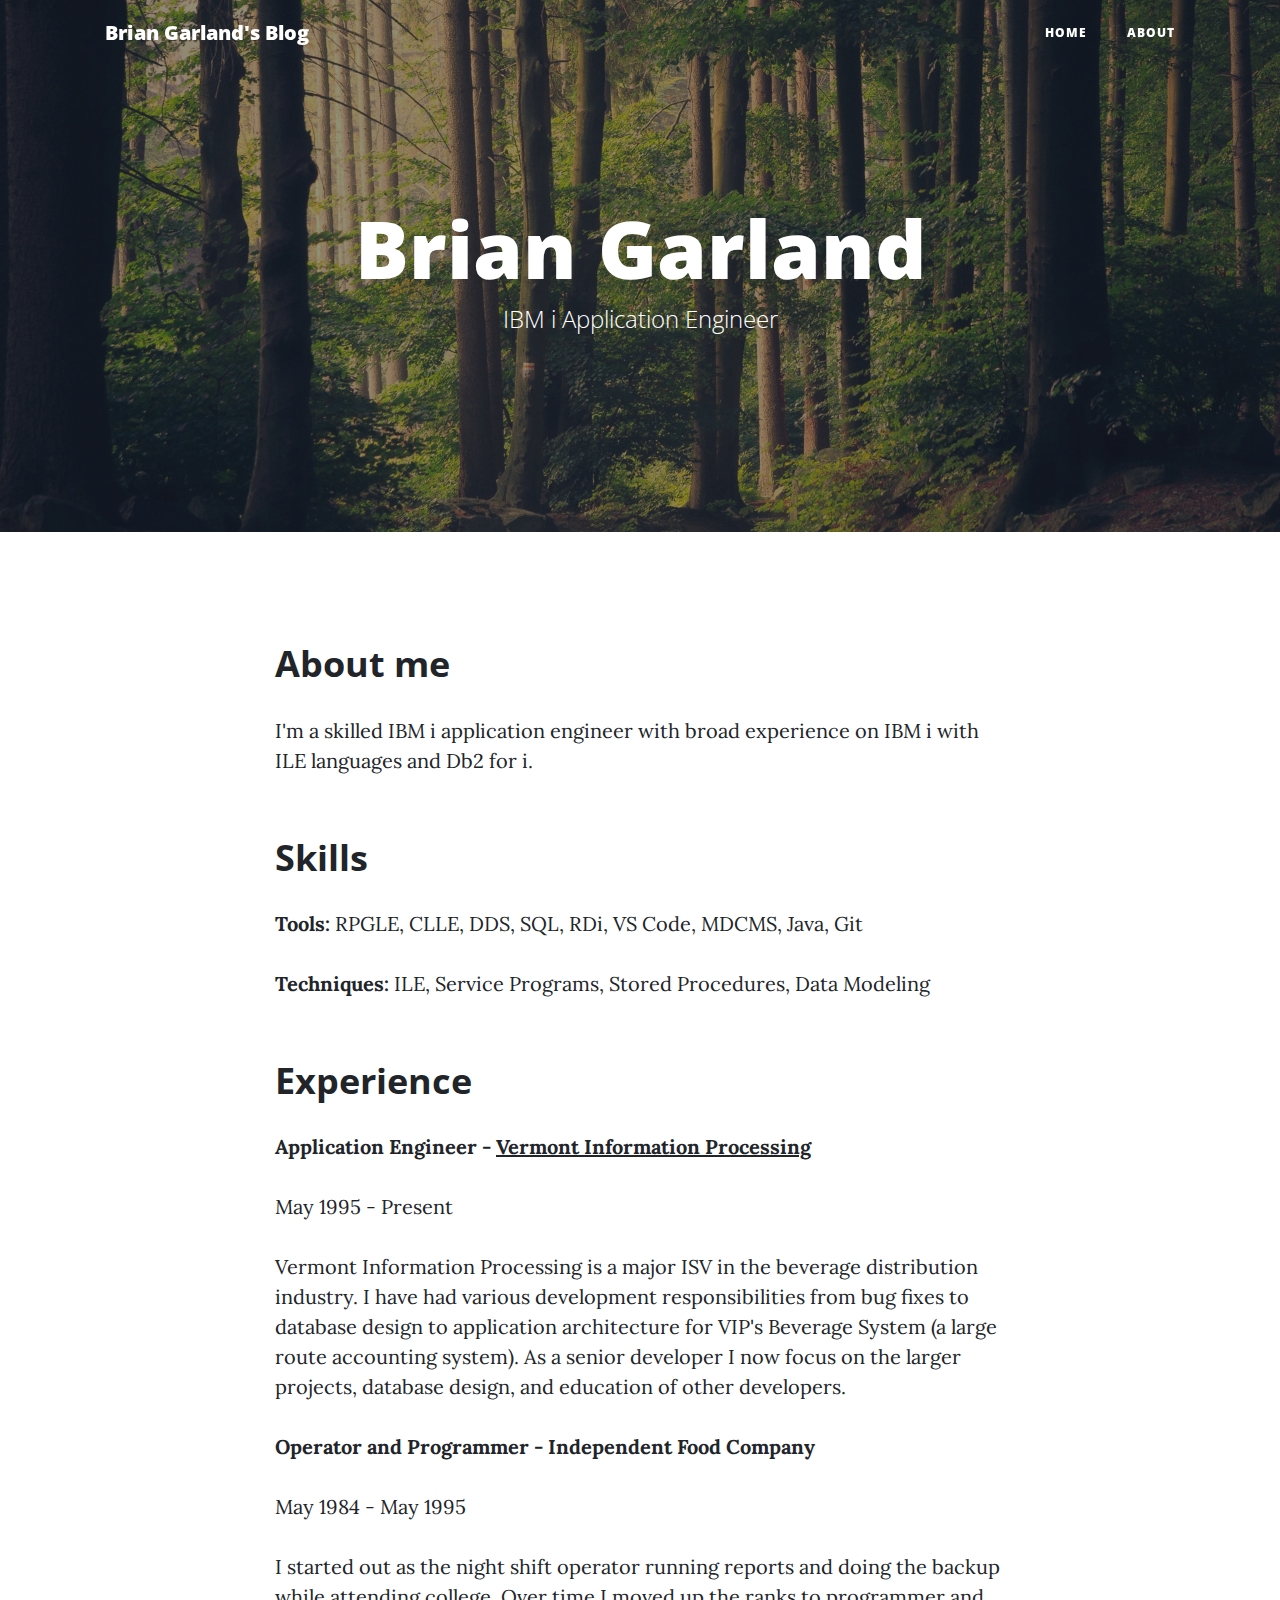
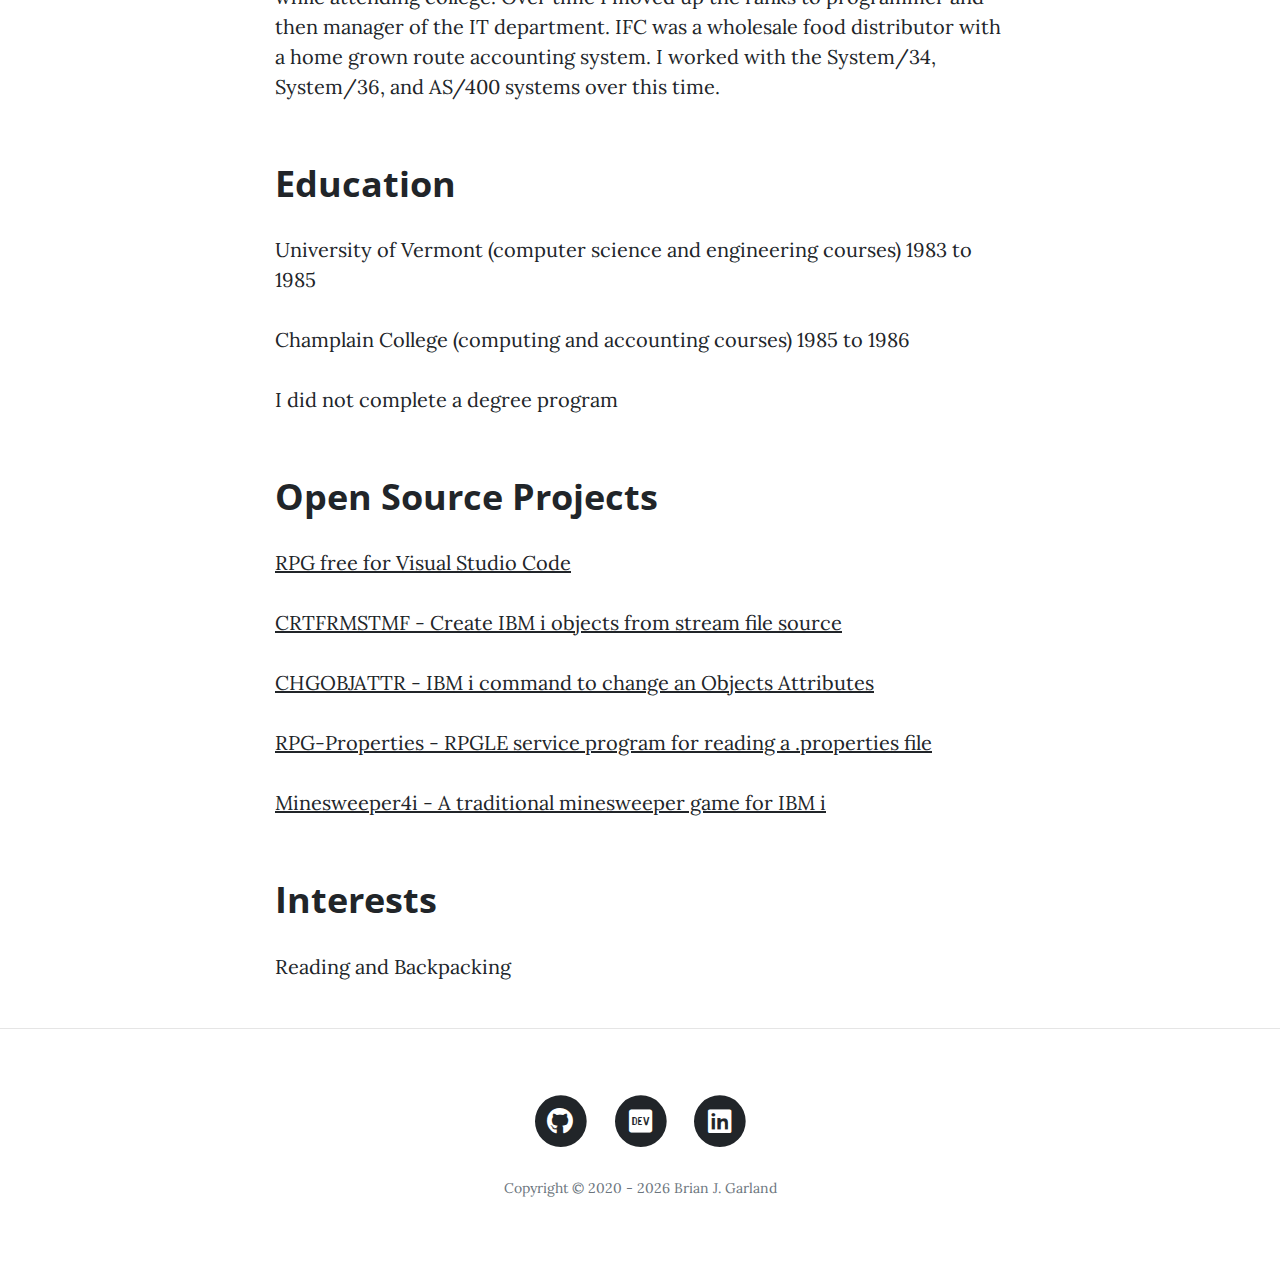
<file: about.html>
<!DOCTYPE html>
<html lang="en">

<head>

  <meta charset="utf-8">
  <meta name="viewport" content="width=device-width, initial-scale=1, shrink-to-fit=no">
  <meta name="description" content="">
  <meta name="author" content="">

  <title>Brian Garland's Blog</title>

  <link rel="icon" href="img/favicon.ico" type="image/png" />

  <!-- Bootstrap core CSS -->
  <link href="vendor/bootstrap/css/bootstrap.min.css" rel="stylesheet">

  <!-- Custom fonts for this template -->
  <link href="vendor/fontawesome-free/css/all.min.css" rel="stylesheet" type="text/css">
  <link href='https://fonts.googleapis.com/css?family=Lora:400,700,400italic,700italic' rel='stylesheet' type='text/css'>
  <link href='https://fonts.googleapis.com/css?family=Open+Sans:300italic,400italic,600italic,700italic,800italic,400,300,600,700,800' rel='stylesheet' type='text/css'>

  <!-- Custom styles for this template -->
  <link href="css/clean-blog.min.css" rel="stylesheet">

</head>

<body>

  <!-- Navigation -->
  <nav class="navbar navbar-expand-lg navbar-light fixed-top" id="mainNav">
    <div class="container">
      <a class="navbar-brand" href="index.html">Brian Garland's Blog</a>
      <button class="navbar-toggler navbar-toggler-right" type="button" data-toggle="collapse" data-target="#navbarResponsive" aria-controls="navbarResponsive" aria-expanded="false" aria-label="Toggle navigation">
        Menu
        <i class="fas fa-bars"></i>
      </button>
      <div class="collapse navbar-collapse" id="navbarResponsive">
        <ul class="navbar-nav ml-auto">
          <li class="nav-item">
            <a class="nav-link" href="index.html">Home</a>
          </li>
          <li class="nav-item">
            <a class="nav-link" href="about.html">About</a>
          </li>
        </ul>
      </div>
    </div>
  </nav>

  <!-- Page Header -->
  <header class="masthead" style="background-image: url('img/about-bg.jpg')">
    <div class="overlay"></div>
    <div class="container">
      <div class="row">
        <div class="col-lg-8 col-md-10 mx-auto">
          <div class="page-heading">
            <h1>Brian Garland</h1>
            <span class="subheading">IBM i Application Engineer</span>
          </div>
        </div>
      </div>
    </div>
  </header>

  <!-- Main Content -->
  <div class="container">
    <div class="row">
      <div class="col-lg-8 col-md-10 mx-auto">
        <h2 class="section-heading">About me</h2>
        <p>I'm a skilled IBM i application engineer with broad experience on IBM i with ILE languages and Db2 for i.</p>
        <h2 class="section-heading">Skills</h2>
        <p><b>Tools:</b> RPGLE, CLLE, DDS, SQL, RDi, VS Code, MDCMS, Java, Git</p>
        <p><b>Techniques:</b> ILE, Service Programs, Stored Procedures, Data Modeling</p>
        <h2 class="section-heading">Experience</h2>
        <p><b>Application Engineer - <a href="https://www.vtinfo.com">Vermont Information Processing</a></b></p>
        <p>May 1995 - Present</p>
        <p>Vermont Information Processing is a major ISV in the beverage distribution industry.  I have had various development responsibilities from bug fixes to database design to application architecture for VIP's Beverage System (a large route accounting system).  As a senior developer I now focus on the larger projects, database design, and education of other developers.</p>
        <p><b>Operator and Programmer - Independent Food Company</b></p>
        <p>May 1984 - May 1995</p>
        <p>I started out as the night shift operator running reports and doing the backup while attending college.  Over time I moved up the ranks to programmer and then manager of the IT department.  IFC was a wholesale food distributor with a home grown route accounting system.  I worked with the System/34, System/36, and AS/400 systems over this time. </p>
        <h2 class="section-heading">Education</h2>
        <p>University of Vermont (computer science and engineering courses) 1983 to 1985</p>
        <p>Champlain College (computing and accounting courses) 1985 to 1986</p>
        <p>I did not complete a degree program</p> 
        <h2 class="section-heading">Open Source Projects</h2>
        <p><a href="https://github.com/BrianGarland/vscode-rpgfree">RPG free for Visual Studio Code</a></p>
        <p><a href="https://github.com/BrianGarland/CRTFRMSTMF">CRTFRMSTMF - Create IBM i objects from stream file source</a></p>
        <p><a href="https://github.com/BrianGarland/CHGOBJATTR">CHGOBJATTR - IBM i command to change an Objects Attributes</a></p>
        <p><a href="https://github.com/BrianGarland/RPG-Properties">RPG-Properties - RPGLE service program for reading a .properties file</a></p>
        <p><a href="https://github.com/BrianGarland/Minesweeper4i">Minesweeper4i - A traditional minesweeper game for IBM i</a></p>
        <h2 class="section-heading">Interests</h2>
        <p>Reading and Backpacking</p>
      </div>
    </div>
  </div>

  <hr>

  <!-- Footer -->
  <footer>
    <div class="container">
      <div class="row">
        <div class="col-lg-8 col-md-10 mx-auto">
          <ul class="list-inline text-center">
            <li class="list-inline-item">
              <a href="https://github.com/BrianGarland">
                <span class="fa-stack fa-lg">
                  <i class="fas fa-circle fa-stack-2x"></i>
                  <i class="fab fa-github fa-stack-1x fa-inverse"></i>
                </span>
              </a>
            </li>
            <li class="list-inline-item">
              <a href="https://dev.to/brianjgarland">
                <span class="fa-stack fa-lg">
                  <i class="fas fa-circle fa-stack-2x"></i>
                  <i class="fab fa-dev fa-stack-1x fa-inverse"></i>
                </span>
              </a>
            </li>
            <li class="list-inline-item">
              <a href="https://www.linkedin.com/in/brian-garland-2a189916">
                <span class="fa-stack fa-lg">
                  <i class="fas fa-circle fa-stack-2x"></i>
                  <i class="fab fa-linkedin fa-stack-1x fa-inverse"></i>
                </span>
              </a>
            </li>
          </ul>
          <p class="copyright text-muted">Copyright &copy; 2020 - <script>document.write(new Date().getFullYear())</script> Brian J. Garland</p>
        </div>
      </div>
    </div>
  </footer>

  <!-- Bootstrap core JavaScript -->
  <script src="vendor/jquery/jquery.min.js"></script>
  <script src="vendor/bootstrap/js/bootstrap.bundle.min.js"></script>

  <!-- Custom scripts for this template -->
  <script src="js/clean-blog.min.js"></script>

</body>

</html>
</file>
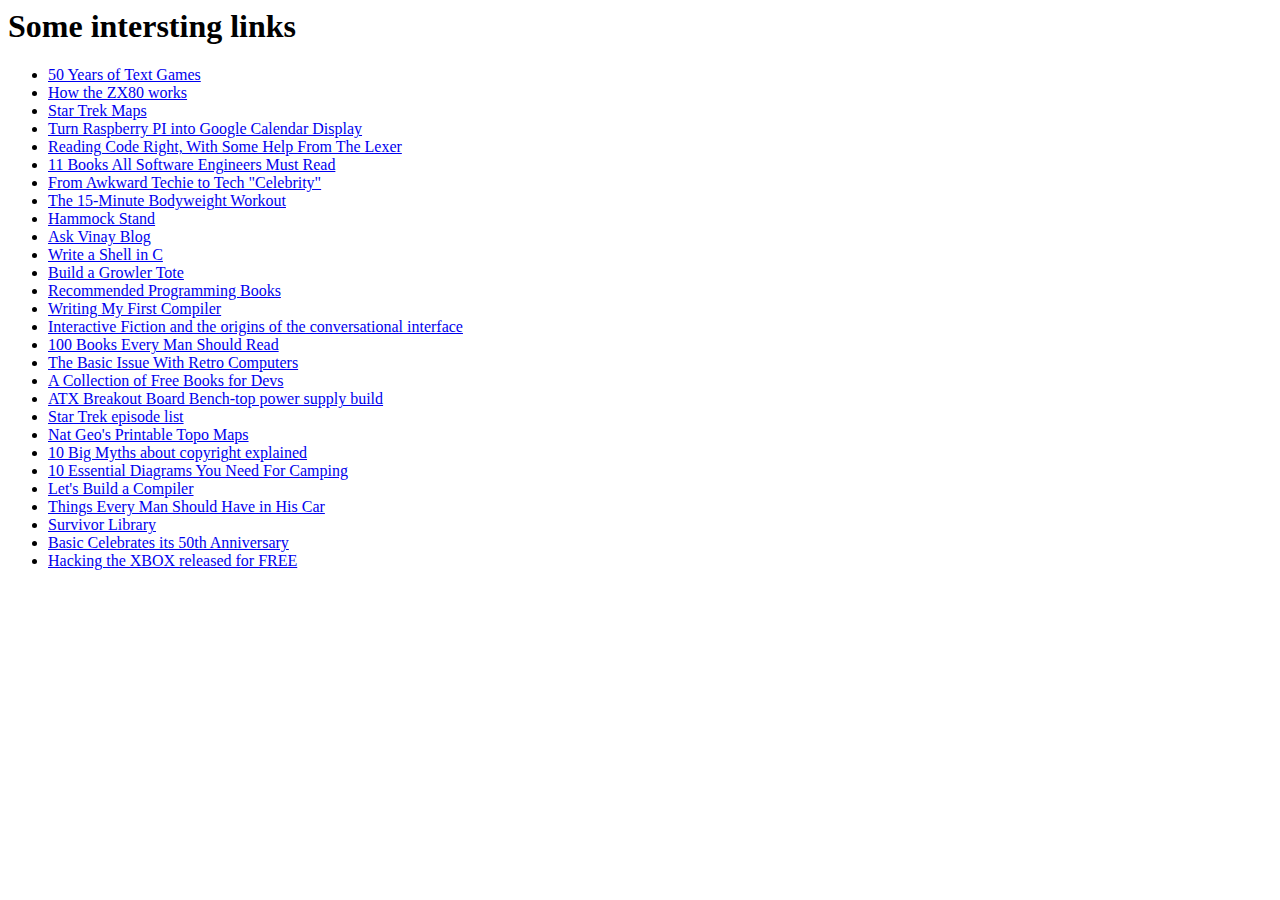
<file: links.html>
<html lang="en">
  <body>
  <h1>Some intersting links</h1>
  <ul>
    <li><a href="https://substack.com/@aaronareed">50 Years of Text Games</a></li>
    
    <li><a href="http://blog.tynemouthsoftware.co.uk/2019/10/how-the-zx80-works.html">How the ZX80 works</a></li>
    
    <li><a href="https://www.cygnus-x1.net/links/lcars/startrek-maps.php">Star Trek Maps</a></li>
    
    <li><a href="https://blog.adafruit.com/2018/08/31/simple-script-for-turning-pis-into-google-calendar-displays-piday-raspberrypi-raspberry_pi">Turn Raspberry PI into Google Calendar Display</a></li>
    
    <li><a href="https://dev.to/vaidehijoshi/reading-code-right-with-some-help-from-the-lexer-61d">Reading Code Right, With Some Help From The Lexer</a></li>
    
    <li><a href="https://dev.to/lpasqualis/11-books-all-software-engineers-must-read">11 Books All Software Engineers Must Read</a></li>
    
    <li><a href="https://www.marketing-mentor.com/blogs/news/podcast-324-alan-seiden-from-awkward-techie-to-tech-celebrity">From Awkward Techie to Tech "Celebrity"</a></li>
    
    <li><a href="https://www.artofmanliness.com/health-fitness/fitness/morning-bodyweight-workout/">The 15-Minute Bodyweight Workout</a></li>
    
    <li><a href="https://hackaday.com/2017/06/07/summer-is-approaching-are-you-prepared-to-relax/">Hammock Stand</a></li>
    
    <li><a href="https://askvinay.com/">Ask Vinay Blog</a></li>
    
    <li><a href="https://brennan.io/2015/01/16/write-a-shell-in-c/">Write a Shell in C</a></li>
    
    <li><a href="https://build-basic.com/build-a-growler-beer-tote/">Build a Growler Tote</a></li>
    
    <li><a href="https://dev.to/radditude/devdiscuss-recommends-programming-books">Recommended Programming Books</a></li>
    
    <li><a href="https://dev.to/fcpauldiaz/writing-my-first-compiler">Writing My First Compiler</a></li>
    
    <li><a href="https://techcrunch.com/2017/03/14/interactive-fiction-and-the-origins-of-the-conversational-interface/">Interactive Fiction and the origins of the conversational interface</a></li>
    
    <li><a href="https://www.artofmanliness.com/living/reading/100-books-every-man-read/">100 Books Every Man Should Read</a></li>
    
    <li><a href="https://hackaday.com/2016/11/18/the-basic-issue-with-retro-computers/">The Basic Issue With Retro Computers</a></li>
    
    <li><a href="https://devfreebooks.github.io/">A Collection of Free Books for Devs</a></li>
    
    <li><a href="http://dangerousprototypes.com/blog/2014/09/19/atx-breakout-board-bench-top-power-supply-build/">ATX Breakout Board Bench-top power supply build</a></li>
    
    <li><a href="https://www.tiler.com/StarTrek/">Star Trek episode list</a></li>
    
    <li><a href="https://www.gearpatrol.com/outdoors/a277840/nat-geo-topographical-maps/">Nat Geo's Printable Topo Maps</a></li>
    
    <li><a href="https://www.templetons.com/brad/copymyths.html">10 Big Myths about copyright explained</a></li>
    
    <li><a href="https://www.buzzfeed.com/peggy/absolutely-essential-diagrams-you-need-for-camping">10 Essential Diagrams You Need For Camping</a></li>
    
    <li><a href="https://compilers.iecc.com/crenshaw/">Let's Build a Compiler</a></li>
    
    <li><a href="https://www.artofmanliness.com/lifestyle/gear/things-every-man-should-have-in-his-car-an-illustrated-guide/">Things Every Man Should Have in His Car</a></li>
    
    <li><a href="https://www.survivorlibrary.com/">Survivor Library</a></li>
    
    <li><a href="https://bit-tech.net/news/tech/software/basic-50/1/">Basic Celebrates its 50th Anniversary</a></li>

    <li><a href="https://hackaday.com/2013/03/12/hacking-the-xbox-released-for-free-in-honor-of-aaron-swartz/">Hacking the XBOX released for FREE</a></li>

  </ul>    
  </body>  
</html>
</file>
<file: css/clean-blog.min.css>
/*!
 * Start Bootstrap - Clean Blog v5.0.9 (https://startbootstrap.com/themes/clean-blog)
 * Copyright 2013-2020 Start Bootstrap
 * Licensed under MIT (https://github.com/StartBootstrap/startbootstrap-clean-blog/blob/master/LICENSE)
 */body{font-size:20px;color:#212529;font-family:Lora,'Times New Roman',serif}p{line-height:1.5;margin:30px 0}p a{text-decoration:underline}h1,h2,h3,h4,h5,h6{font-weight:800;font-family:'Open Sans','Helvetica Neue',Helvetica,Arial,sans-serif}a{color:#212529;transition:all .2s}a:focus,a:hover{color:#0085a1}blockquote{font-style:italic;color:#868e96}.section-heading{font-size:36px;font-weight:700;margin-top:60px}.caption{font-size:14px;font-style:italic;display:block;margin:0;padding:10px;text-align:center;border-bottom-right-radius:5px;border-bottom-left-radius:5px}::-moz-selection{color:#fff;background:#0085a1;text-shadow:none}::selection{color:#fff;background:#0085a1;text-shadow:none}img::-moz-selection{color:#fff;background:0 0}img::selection{color:#fff;background:0 0}img::-moz-selection{color:#fff;background:0 0}#mainNav{position:absolute;border-bottom:1px solid #e9ecef;background-color:#fff;font-family:'Open Sans','Helvetica Neue',Helvetica,Arial,sans-serif}#mainNav .navbar-brand{font-weight:800;color:#343a40}#mainNav .navbar-toggler{font-size:12px;font-weight:800;padding:13px;text-transform:uppercase;color:#343a40}#mainNav .navbar-nav>li.nav-item>a{font-size:12px;font-weight:800;letter-spacing:1px;text-transform:uppercase}@media only screen and (min-width:992px){#mainNav{border-bottom:1px solid transparent;background:0 0}#mainNav .navbar-brand{padding:10px 20px;color:#fff}#mainNav .navbar-brand:focus,#mainNav .navbar-brand:hover{color:rgba(255,255,255,.8)}#mainNav .navbar-nav>li.nav-item>a{padding:10px 20px;color:#fff}#mainNav .navbar-nav>li.nav-item>a:focus,#mainNav .navbar-nav>li.nav-item>a:hover{color:rgba(255,255,255,.8)}}@media only screen and (min-width:992px){#mainNav{transition:background-color .2s;transform:translate3d(0,0,0);-webkit-backface-visibility:hidden}#mainNav.is-fixed{position:fixed;top:-67px;transition:transform .2s;border-bottom:1px solid #fff;background-color:rgba(255,255,255,.9)}#mainNav.is-fixed .navbar-brand{color:#212529}#mainNav.is-fixed .navbar-brand:focus,#mainNav.is-fixed .navbar-brand:hover{color:#0085a1}#mainNav.is-fixed .navbar-nav>li.nav-item>a{color:#212529}#mainNav.is-fixed .navbar-nav>li.nav-item>a:focus,#mainNav.is-fixed .navbar-nav>li.nav-item>a:hover{color:#0085a1}#mainNav.is-visible{transform:translate3d(0,100%,0)}}header.masthead{margin-bottom:50px;background:no-repeat center center;background-color:#868e96;background-attachment:scroll;position:relative;background-size:cover}header.masthead .overlay{position:absolute;top:0;left:0;height:100%;width:100%;background-color:#212529;opacity:.5}header.masthead .page-heading,header.masthead .post-heading,header.masthead .site-heading{padding:200px 0 150px;color:#fff}@media only screen and (min-width:768px){header.masthead .page-heading,header.masthead .post-heading,header.masthead .site-heading{padding:200px 0}}header.masthead .page-heading,header.masthead .site-heading{text-align:center}header.masthead .page-heading h1,header.masthead .site-heading h1{font-size:50px;margin-top:0}header.masthead .page-heading .subheading,header.masthead .site-heading .subheading{font-size:24px;font-weight:300;line-height:1.1;display:block;margin:10px 0 0;font-family:'Open Sans','Helvetica Neue',Helvetica,Arial,sans-serif}@media only screen and (min-width:768px){header.masthead .page-heading h1,header.masthead .site-heading h1{font-size:80px}}header.masthead .post-heading h1{font-size:35px}header.masthead .post-heading .meta,header.masthead .post-heading .subheading{line-height:1.1;display:block}header.masthead .post-heading .subheading{font-size:24px;font-weight:600;margin:10px 0 30px;font-family:'Open Sans','Helvetica Neue',Helvetica,Arial,sans-serif}header.masthead .post-heading .meta{font-size:20px;font-weight:300;font-style:italic;font-family:Lora,'Times New Roman',serif}header.masthead .post-heading .meta a{color:#fff}@media only screen and (min-width:768px){header.masthead .post-heading h1{font-size:55px}header.masthead .post-heading .subheading{font-size:30px}}.post-preview>a{color:#212529}.post-preview>a:focus,.post-preview>a:hover{text-decoration:none;color:#0085a1}.post-preview>a>.post-title{font-size:30px;margin-top:30px;margin-bottom:10px}.post-preview>a>.post-subtitle{font-weight:300;margin:0 0 10px}.post-preview>.post-meta{font-size:18px;font-style:italic;margin-top:0;color:#868e96}.post-preview>.post-meta>a{text-decoration:none;color:#212529}.post-preview>.post-meta>a:focus,.post-preview>.post-meta>a:hover{text-decoration:underline;color:#0085a1}@media only screen and (min-width:768px){.post-preview>a>.post-title{font-size:36px}}.floating-label-form-group{font-size:14px;position:relative;margin-bottom:0;padding-bottom:.5em;border-bottom:1px solid #dee2e6}.floating-label-form-group input,.floating-label-form-group textarea{font-size:1.5em;position:relative;z-index:1;padding:0;resize:none;border:none;border-radius:0;background:0 0;box-shadow:none!important;font-family:Lora,'Times New Roman',serif}.floating-label-form-group input::-webkit-input-placeholder,.floating-label-form-group textarea::-webkit-input-placeholder{color:#868e96;font-family:Lora,'Times New Roman',serif}.floating-label-form-group label{font-size:.85em;line-height:1.764705882em;position:relative;z-index:0;top:2em;display:block;margin:0;transition:top .3s ease,opacity .3s ease;opacity:0}.floating-label-form-group .help-block{margin:15px 0}.floating-label-form-group-with-value label{top:0;opacity:1}.floating-label-form-group-with-focus label{color:#0085a1}form .form-group:first-child .floating-label-form-group{border-top:1px solid #dee2e6}footer{padding:50px 0 65px}footer .list-inline{margin:0;padding:0}footer .copyright{font-size:14px;margin-bottom:0;text-align:center}.btn{font-size:14px;font-weight:800;padding:15px 25px;letter-spacing:1px;text-transform:uppercase;border-radius:0;font-family:'Open Sans','Helvetica Neue',Helvetica,Arial,sans-serif}.btn-primary{background-color:#0085a1;border-color:#0085a1}.btn-primary:active,.btn-primary:focus,.btn-primary:hover{color:#fff;background-color:#00657b!important;border-color:#00657b!important}.btn-lg{font-size:16px;padding:25px 35px}
</file>
